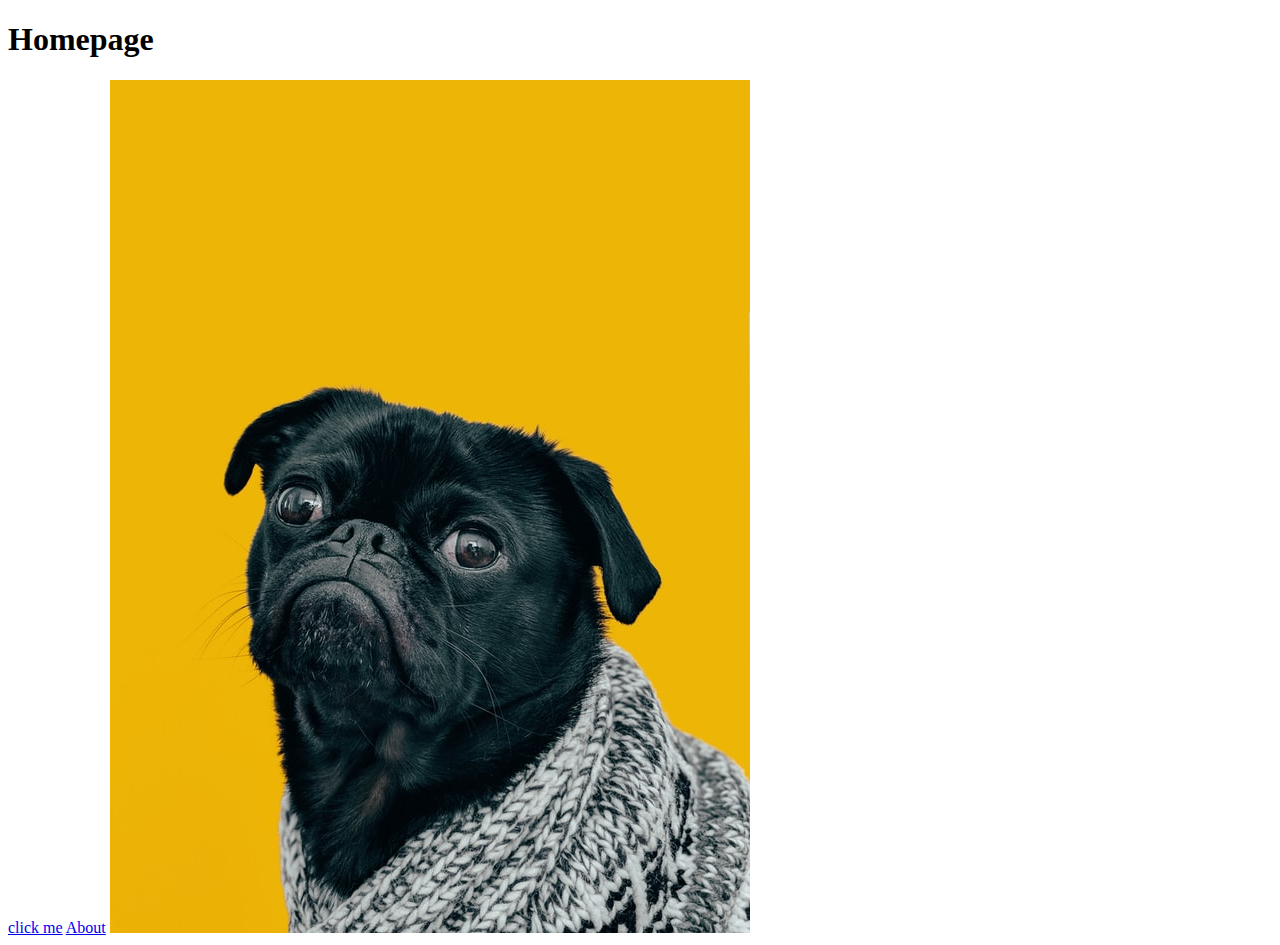
<file: lesson/odin-links-and-images/index.html>
<!DOCTYPE html>
<html lang="en">
    <head>
        <meta charset="UTF-8">
    </head>

    <body>
        <h1>Homepage</h1>
        <a href="https://www.theodinproject.com/about">click me</a>

        <a href="./pages/about.html">About</a>

        <img src="images/dog.jpg" alt="a dog image">
    </body>
</html>
</file>
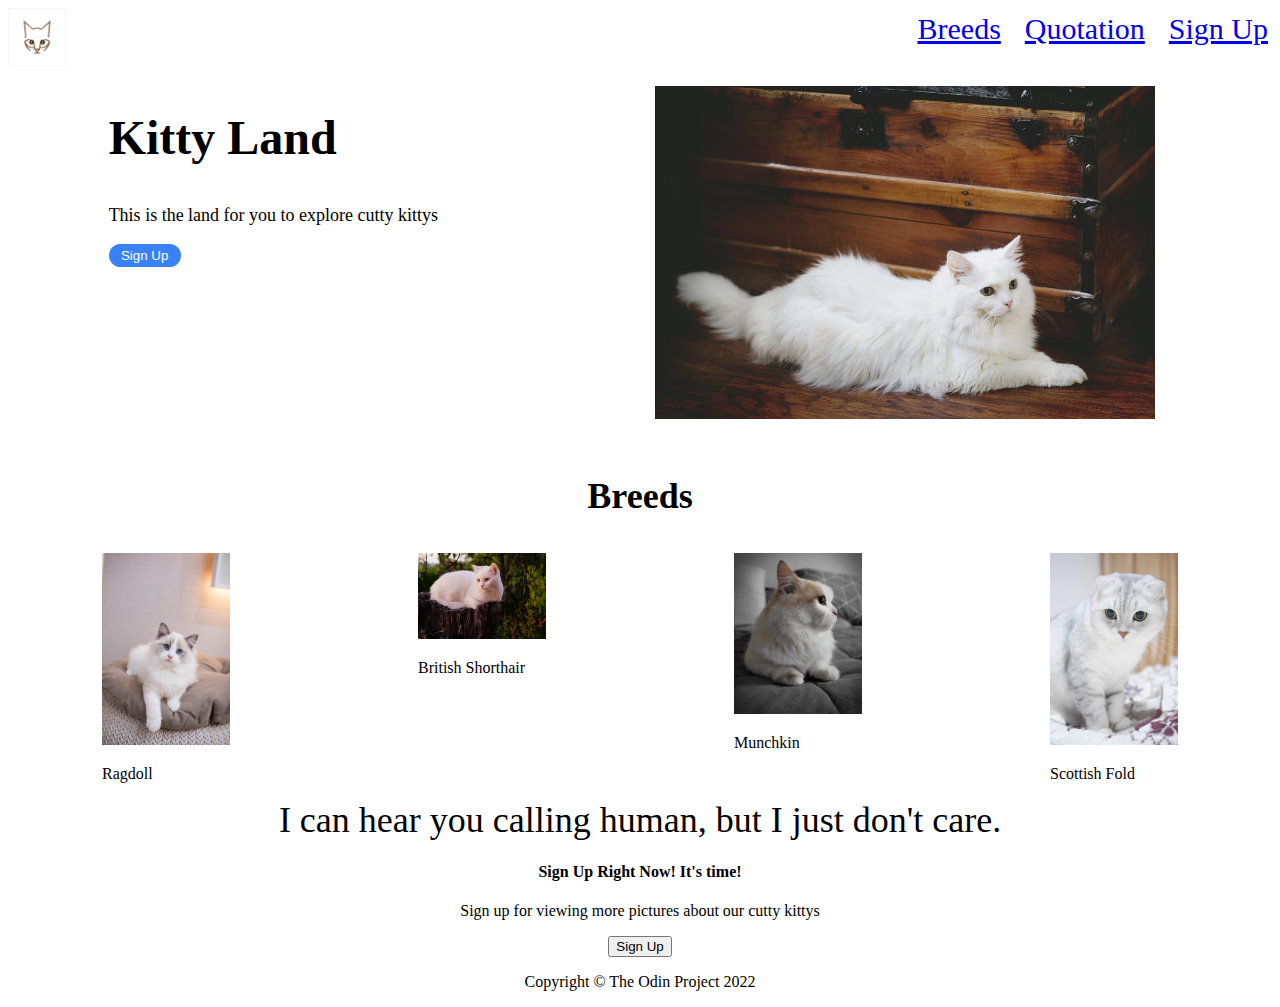
<file: projects/landing_page/index.html>
<!DOCTYPE html>
<html lang="en">
<head>
    <meta charset="UTF-8">
    <meta http-equiv="X-UA-Compatible" content="IE=edge">
    <meta name="viewport" content="width=device-width, initial-scale=1.0">
    <title>Landing Page</title>
    <link rel="stylesheet" href="styles.css">
</head>
<body>

    <div class="header">
        <div class="header-logo">
            <img src="images/cat_logo.jpeg" id="header-image">
        </div>

        <div class="header-link">
            <a href="#category-image">Breeds</a>
            <a href="#content-quote">Quotation</a>
            <a href="#content-button-title">Sign Up</a>
        </div>
    </div>



    <div class="banner">
        <div class="banner-info">
            <h2 id="banner-title">Kitty Land</h2>
            <p id="banner-text">This is the land for you to explore cutty kittys</p>
            <button type="button" id="banner-button">Sign Up</button>
        </div>

        <div class="banner-image">
            <img src="images/cat-banner.jpeg" alt="this is a placeholder for an image" id="banner-image">
        </div>
    </div>



    <div class="content">
        <h3 class="content-title">Breeds</h3>

        <div class="content-categories">
            <div class="category">
                <img src="images/ragdoll.jpeg" alt="image one" id="category-image">
                <p id="category1-text">Ragdoll</p>
            </div>
            <div class="category">
                <img src="images/british_short_hair.jpeg" alt="image two" id="category-image">
                <p id="category2-text">British Shorthair</p>
            </div>
            <div class="category">
                <img src="images/munchkin.jpeg" alt="image three" id="category-image">
                <p id="category3-text">Munchkin</p>
            </div>
            <div class="category">
                <img src="images/scottish_fold.jpeg" alt="image four" id="category-image">
                <p id="category4-text">Scottish Fold</p>
            </div>
        </div>

        <div class="content-quote" id="content-quote">I can hear you calling human, but I just don't care.</div>
        
        <div class="content-button">
            <h4 id="content-button-title">Sign Up Right Now! It's time!</h4>
            <p id="content-button-text">Sign up for viewing more pictures about our cutty kittys</picture></p>
            <button type="button">Sign Up</button>
        </div>

    </div>

    <div class="footer">
        <p id="footer-text">Copyright © The Odin Project 2022</p>
    </div>
</body>
</html>
</file>
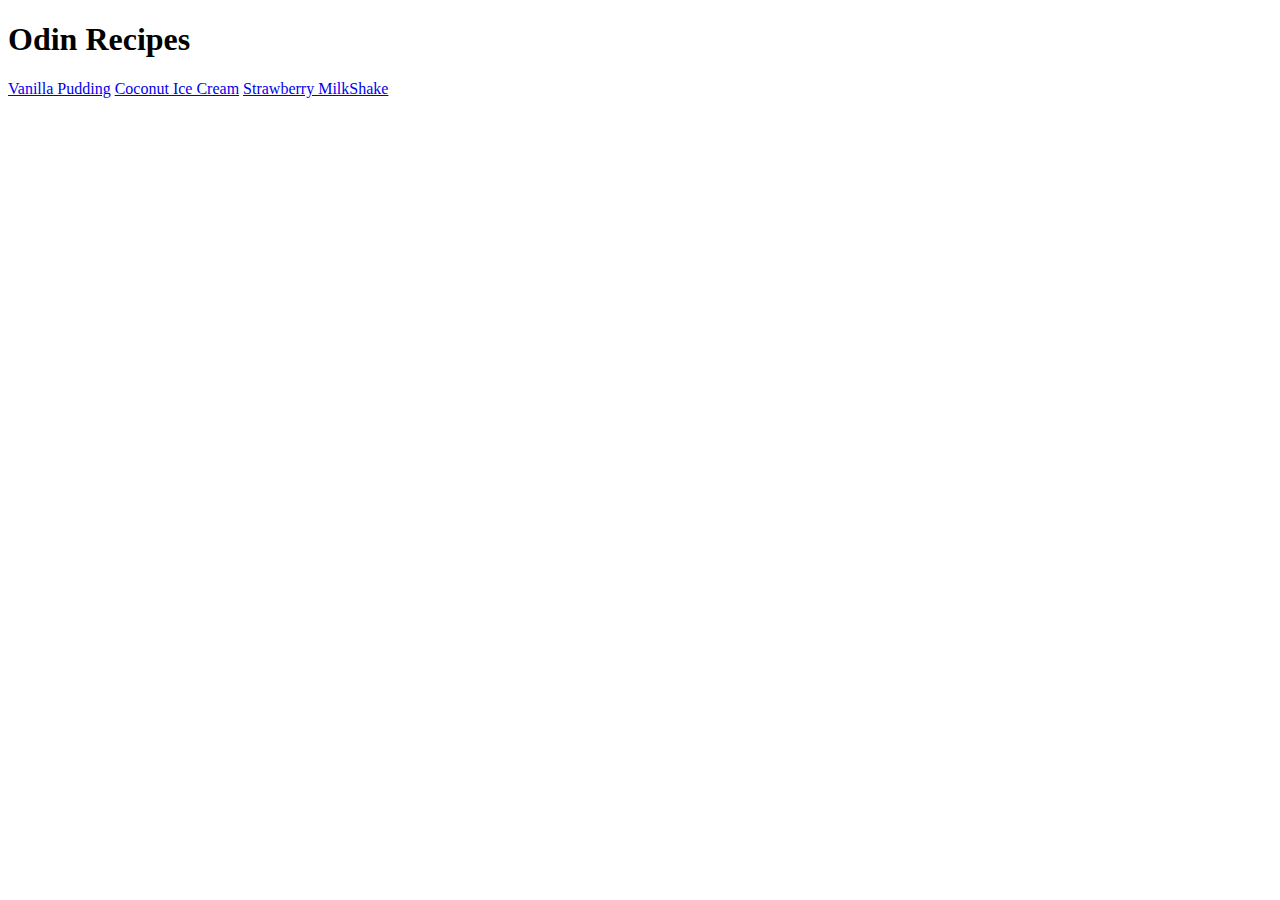
<file: projects/odin_recipes/index.html>
<!DOCTYPE html>
<html lang="en">
<head>
    <meta charset="UTF-8">
    <meta http-equiv="X-UA-Compatible" content="IE=edge">
    <meta name="viewport" content="width=device-width, initial-scale=1.0">
    <title>Odin Recipes</title>
</head>
<body>
    <h1>Odin Recipes</h1>

    <a href="recipes/vanilla_pudding.html">Vanilla Pudding</a>
    <a href="recipes/coconut_ice_cream.html">Coconut Ice Cream</a>
    <a href="recipes/strawberry_milkshake.html">Strawberry MilkShake</a>
</body>
</html>
</file>
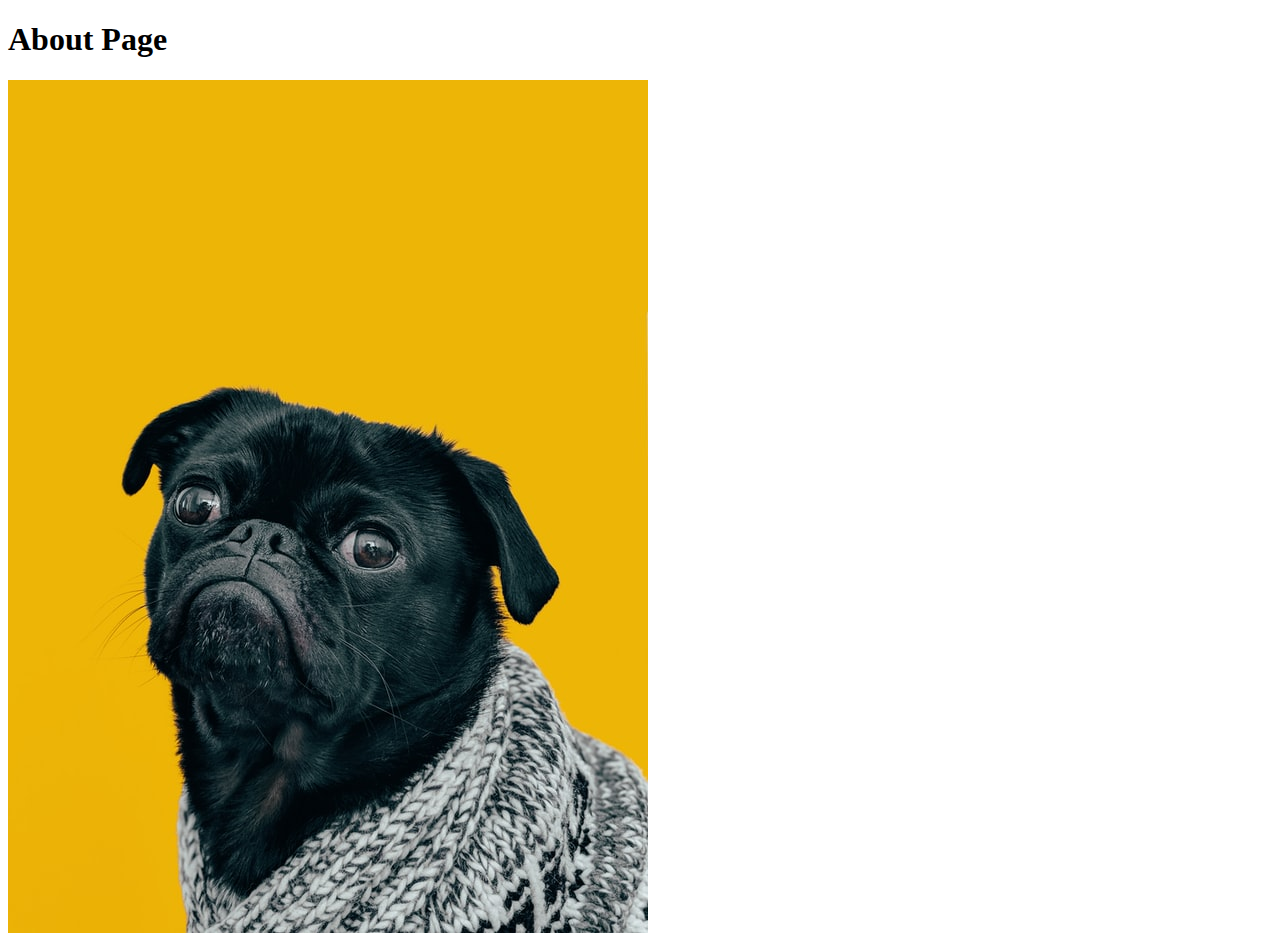
<file: lesson/odin-links-and-images/pages/about.html>
<!DOCTYPE html>
<html lang="en">
<head>
    <meta charset="UTF-8">
    <meta http-equiv="X-UA-Compatible" content="IE=edge">
    <meta name="viewport" content="width=device-width, initial-scale=1.0">
    <title>Document</title>
</head>
<body>
    <h1>About Page</h1>

    <img src="../images/dog.jpg" alt="a dog image">
</body>
</html>
</file>
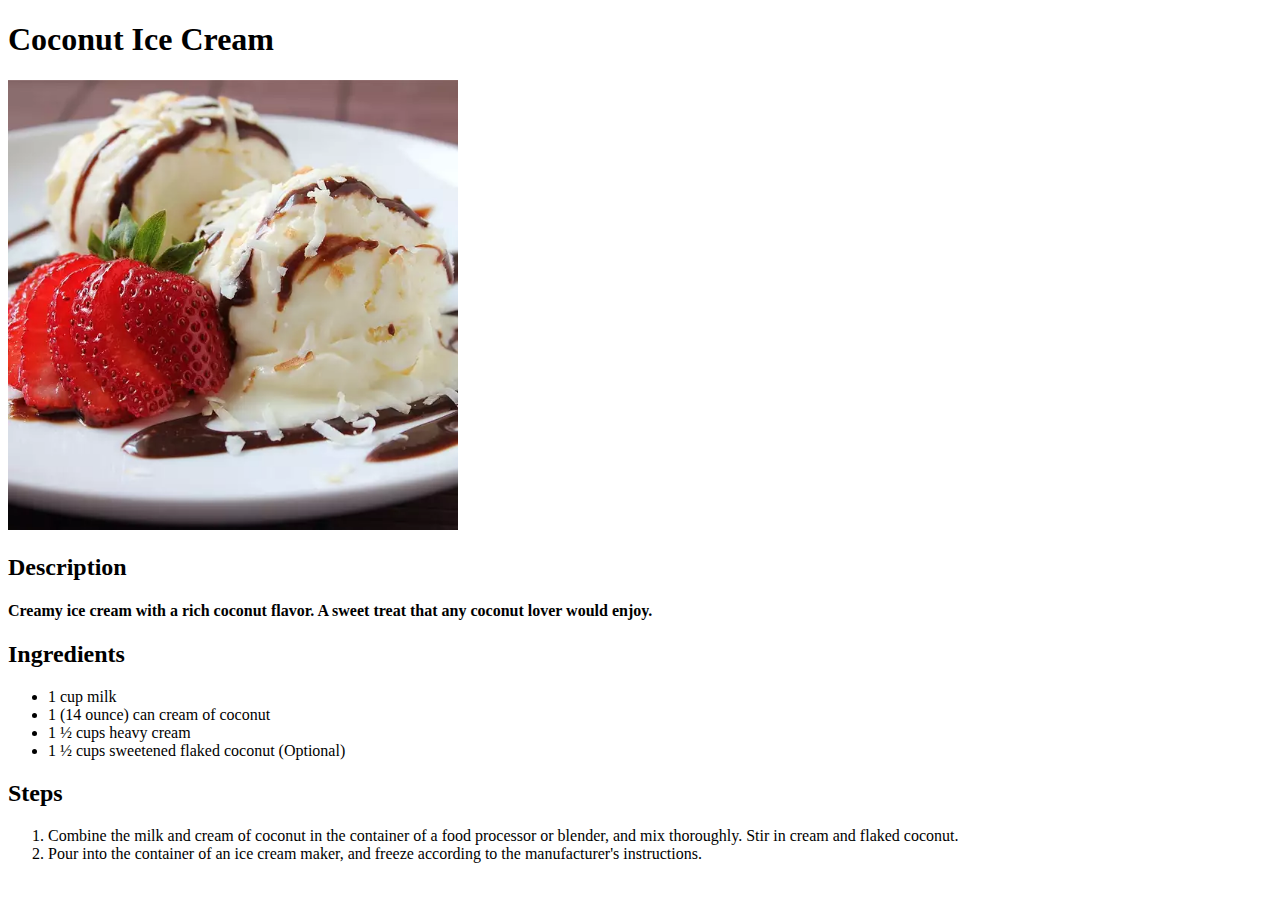
<file: projects/odin_recipes/recipes/coconut_ice_cream.html>
<!DOCTYPE html>
<html lang="en">
<head>
    <meta charset="UTF-8">
    <meta http-equiv="X-UA-Compatible" content="IE=edge">
    <meta name="viewport" content="width=device-width, initial-scale=1.0">
    <title>Coconut Ice Cream</title>
</head>
<body>
    <h1>Coconut Ice Cream</h1>
    <img src="../images/coconut_ice_cream.webp" width="450" height="450">
    <h2>Description</h2>
    <h4>Creamy ice cream with a rich coconut flavor. A sweet treat that any coconut lover would enjoy. </h4>
    <h2>Ingredients</h2>
    <ul>
        <li>1 cup milk</li>
        <li>1 (14 ounce) can cream of coconut</li>
        <li>1 &frac12; cups heavy cream</li>
        <li>1 &frac12; cups sweetened flaked coconut (Optional)</li>
    </ul>
    <h2>Steps</h2>
    <ol>
        <li>Combine the milk and cream of coconut in the container of a food processor or blender, and mix thoroughly. Stir in cream and flaked coconut.</li>
        <li>Pour into the container of an ice cream maker, and freeze according to the manufacturer's instructions.</li>
    </ol>
</body>
</html>
</file>
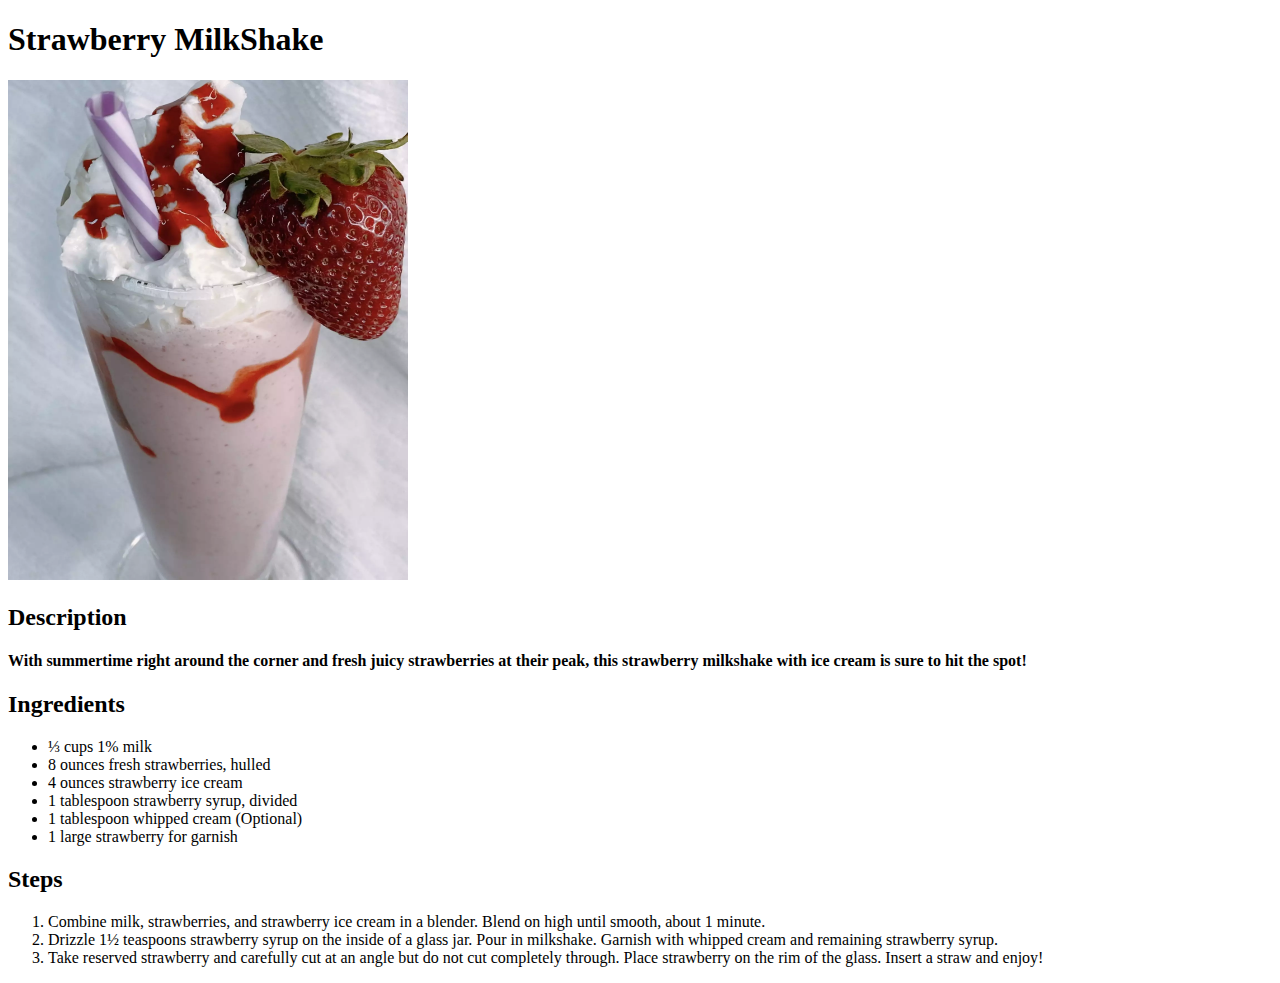
<file: projects/odin_recipes/recipes/strawberry_milkshake.html>
<!DOCTYPE html>
<html lang="en">
<head>
    <meta charset="UTF-8">
    <meta http-equiv="X-UA-Compatible" content="IE=edge">
    <meta name="viewport" content="width=device-width, initial-scale=1.0">
    <title>Strawberry MilkShake</title>
</head>
<body>
    <h1>Strawberry MilkShake</h1>
    <img src="../images/strawberry_milkshake.webp" width="400" height="500">
    <h2>Description</h2>
    <h4>With summertime right around the corner and fresh juicy strawberries at their peak, this strawberry milkshake with ice cream is sure to hit the spot! </h4>
    <h2>Ingredients</h2>
    <ul>
        <li>&frac13; cups 1% milk</li>
        <li>8 ounces fresh strawberries, hulled</li>
        <li>4 ounces strawberry ice cream</li>
        <li>1 tablespoon strawberry syrup, divided</li>
        <li>1 tablespoon whipped cream (Optional)</li>
        <li>1 large strawberry for garnish</li>
    </ul>
    <h2>Steps</h2>
    <ol>
        <li>Combine milk, strawberries, and strawberry ice cream in a blender. Blend on high until smooth, about 1 minute.</li>
        <li>Drizzle 1&frac12; teaspoons strawberry syrup on the inside of a glass jar. Pour in milkshake. Garnish with whipped cream and remaining strawberry syrup.</li>
        <li>Take reserved strawberry and carefully cut at an angle but do not cut completely through. Place strawberry on the rim of the glass. Insert a straw and enjoy!</li>
    </ol>
</body>
</html>
</file>
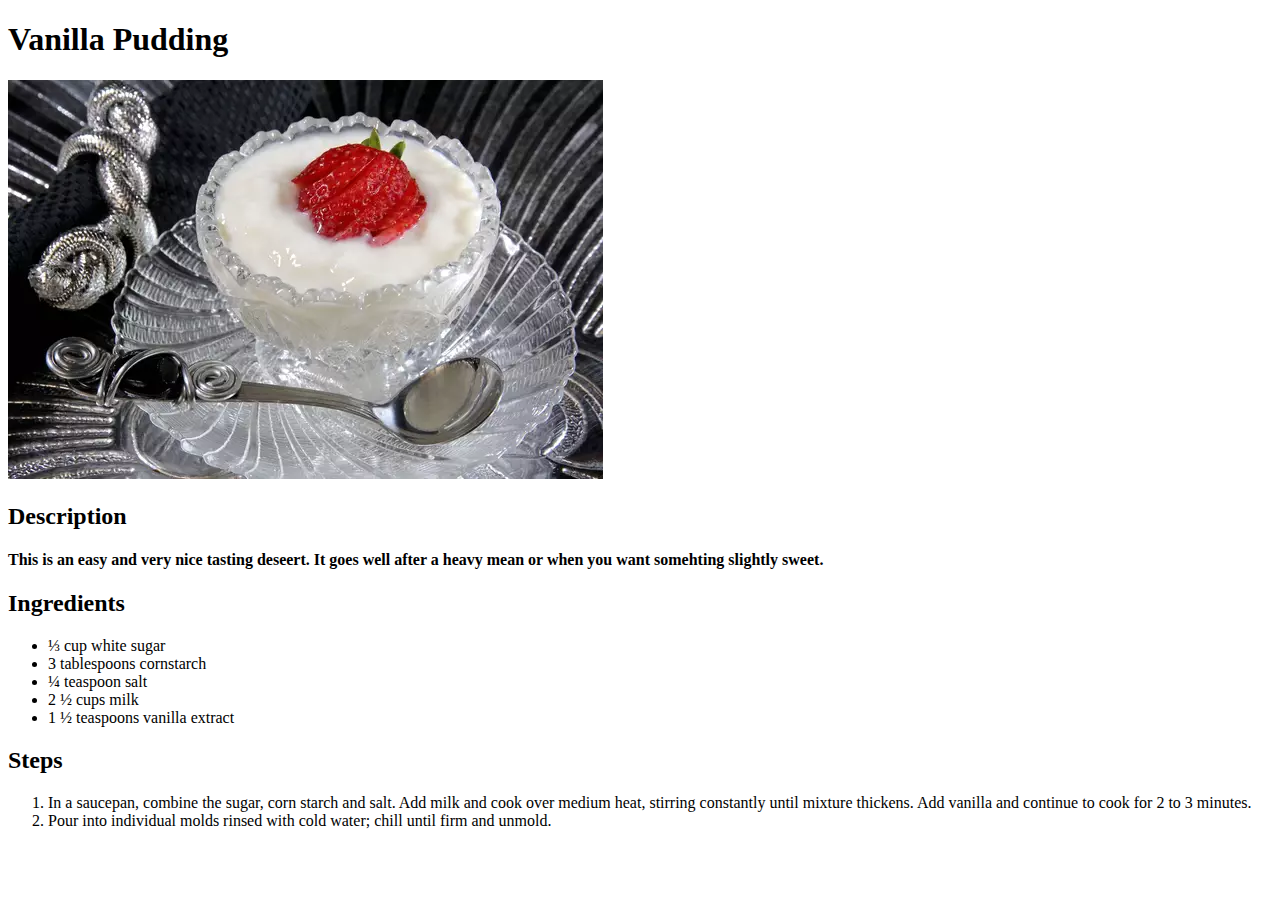
<file: projects/odin_recipes/recipes/vanilla_pudding.html>
<!DOCTYPE html>
<html lang="en">
<head>
    <meta charset="UTF-8">
    <meta http-equiv="X-UA-Compatible" content="IE=edge">
    <meta name="viewport" content="width=device-width, initial-scale=1.0">
    <title>Vanilla Pudding</title>
</head>
<body>
    <h1>Vanilla Pudding</h1>
    <img src="../images/vanilla_pudding.webp" alt="image for Vanilla Pudding">
    <h2>Description</h2>
    <h4>This is an easy and very nice tasting deseert. It goes well after a heavy mean or when you want somehting slightly sweet.</h4>
    <h2>Ingredients</h2>
    <ul>
        <li>&frac13; cup white sugar</li>
        <li>3 tablespoons cornstarch</li>
        <li>&frac14; teaspoon salt</li>
        <li>2 &frac12; cups milk</li>
        <li>1 &frac12; teaspoons vanilla extract</li>
    </ul>
    <h2>Steps</h2>
    <ol>
        <li>In a saucepan, combine the sugar, corn starch and salt. Add milk and cook over medium heat, stirring constantly until mixture thickens. Add vanilla and continue to cook for 2 to 3 minutes.</li>
        <li>Pour into individual molds rinsed with cold water; chill until firm and unmold.
        </li>
    </ol>
</body>
</html>
</file>
<file: projects/landing_page/styles.css>
.header {
    display: flex;
    justify-content: space-between;
}

#header-image {
    width: 58px;
    height: auto;
}

.header-link {
    padding: 4px;
    display: flex;
    gap: 24px;
    font-size: 30px;
}

.banner {
    display: flex;
    justify-content: space-around;
}

.banner-info {

}

#banner-title {
    font-size: 48px;
    font-weight: bolder;
}

#banner-image {
    width: 500px;
    height: auto;
}

#banner-text {
    font-size: 18px;
}

#banner-button {
    background-color: #3882f6;
    color: white;
    border: 0px;
    border-radius: 15px;
    width: 72px;
    height: auto;
    padding: 4px;
}

.banner-image {
    padding: 16px;
}

.content {
    display: flex;
    flex-direction: column;
}

.content-title {
    font-size: 36px;
    font-weight: bolder;
    text-align: center;
}

.content-categories {
    display: flex;
    justify-content: space-around;
}

.category {

}

#category-image {
    width: 128px;
    height: auto;
}

.content-quote {
    font-size: 36px;
    text-align: center;
}

.content-button {
    text-align: center;
}

.footer {
    text-align: center;
}
</file>
